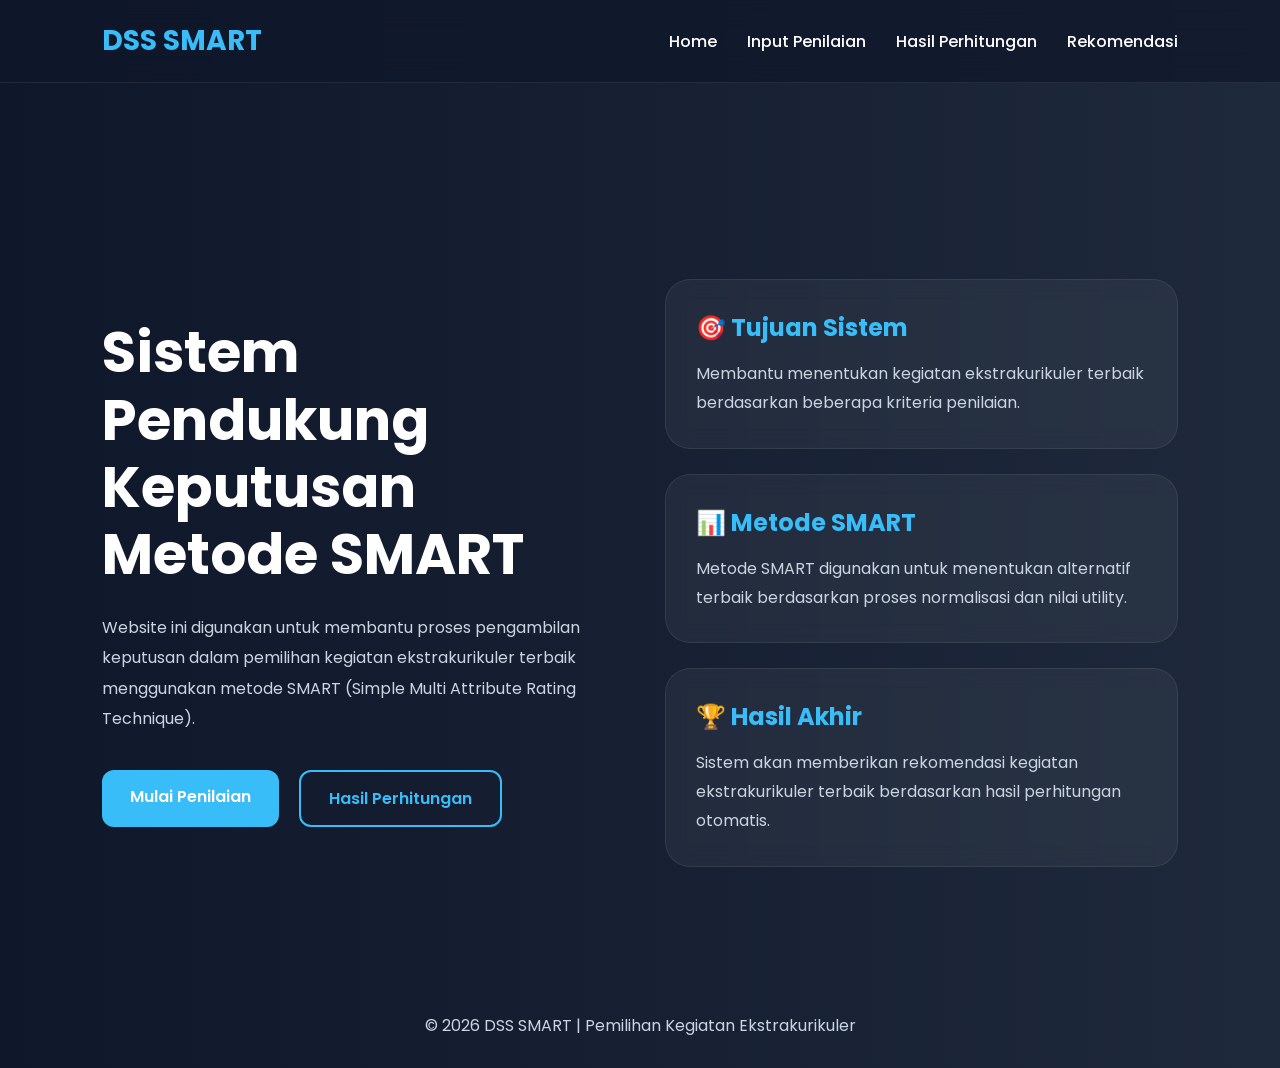
<file: index.html>
<!doctype html>
<html lang="id">
  <head>
    <meta charset="UTF-8" />
    <meta name="viewport" content="width=device-width, initial-scale=1.0" />

    <title>DSS SMART - Home</title>

    <!-- Google Font -->
    <link rel="preconnect" href="https://fonts.googleapis.com" />
    <link rel="preconnect" href="https://fonts.gstatic.com" crossorigin />

    <link
      href="https://fonts.googleapis.com/css2?family=Poppins:wght@300;400;500;600;700&display=swap"
      rel="stylesheet"
    />

    <!-- CSS -->
    <link rel="stylesheet" href="style.css" />
  </head>
  <body>
    <!-- ========================= -->
    <!-- NAVBAR -->
    <!-- ========================= -->

    <nav>
      <div class="logo">DSS SMART</div>

      <div class="menu-toggle" id="menu-toggle">☰</div>

      <ul id="navbar-menu">
        <li><a href="index.html">Home</a></li>
        <li><a href="input.html">Input Penilaian</a></li>
        <li><a href="perhitungan.html">Hasil Perhitungan</a></li>
        <li><a href="rekomendasi.html">Rekomendasi</a></li>
      </ul>
    </nav>

    <!-- ========================= -->
    <!-- HERO SECTION -->
    <!-- ========================= -->

    <section class="hero-section">
      <div class="hero-text">
        <h1>Sistem Pendukung Keputusan Metode SMART</h1>

        <p>
          Website ini digunakan untuk membantu proses pengambilan keputusan
          dalam pemilihan kegiatan ekstrakurikuler terbaik menggunakan metode
          SMART (Simple Multi Attribute Rating Technique).
        </p>

        <div class="hero-button">
          <a href="input.html" class="btn btn-primary"> Mulai Penilaian </a>

          <a href="perhitungan.html" class="btn btn-secondary">
            Hasil Perhitungan
          </a>
        </div>
      </div>

      <!-- ========================= -->
      <!-- HERO CARD -->
      <!-- ========================= -->

      <div class="hero-card">
        <div class="card-item">
          <h2>🎯 Tujuan Sistem</h2>

          <p>
            Membantu menentukan kegiatan ekstrakurikuler terbaik berdasarkan
            beberapa kriteria penilaian.
          </p>
        </div>

        <div class="card-item">
          <h2>📊 Metode SMART</h2>

          <p>
            Metode SMART digunakan untuk menentukan alternatif terbaik
            berdasarkan proses normalisasi dan nilai utility.
          </p>
        </div>

        <div class="card-item">
          <h2>🏆 Hasil Akhir</h2>

          <p>
            Sistem akan memberikan rekomendasi kegiatan ekstrakurikuler terbaik
            berdasarkan hasil perhitungan otomatis.
          </p>
        </div>
      </div>
    </section>

    <!-- ========================= -->
    <!-- FOOTER -->
    <!-- ========================= -->

    <footer>© 2026 DSS SMART | Pemilihan Kegiatan Ekstrakurikuler</footer>
    <script src="script.js"></script>
  </body>
</html>
</file>
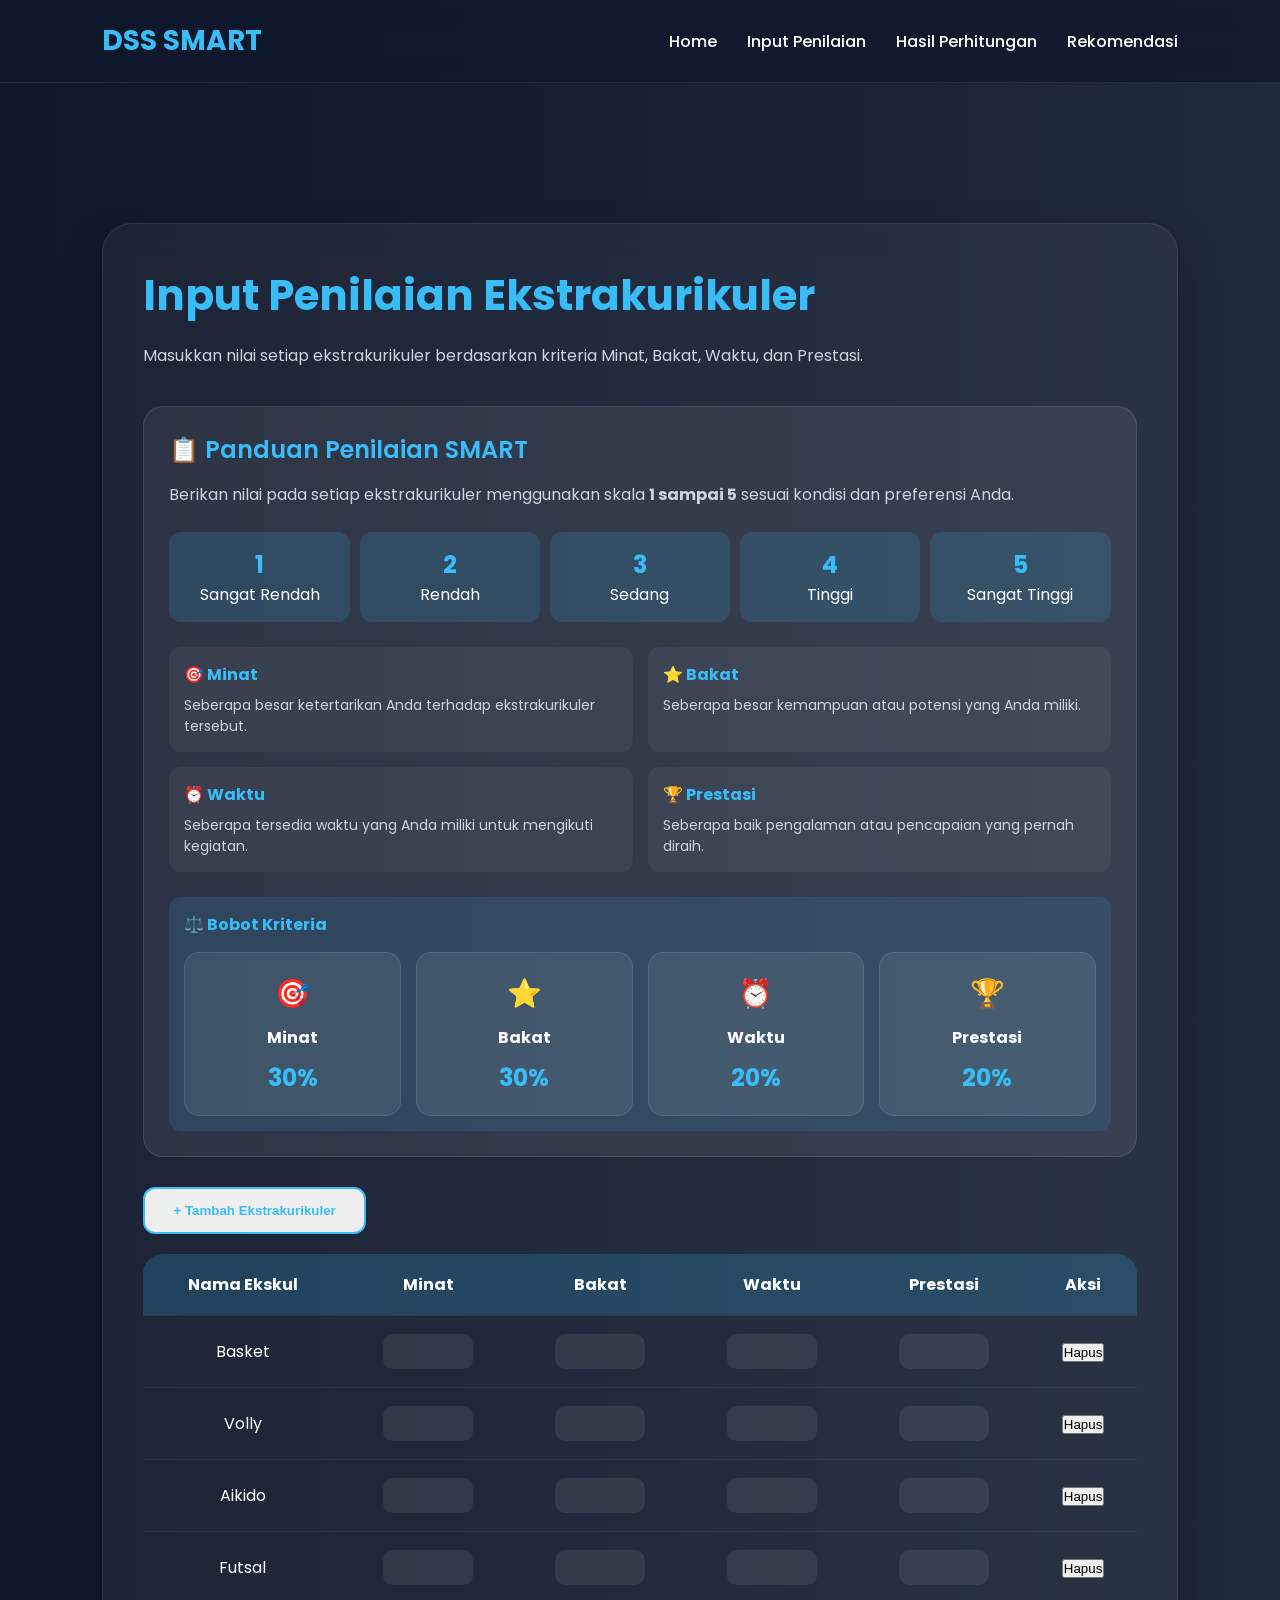
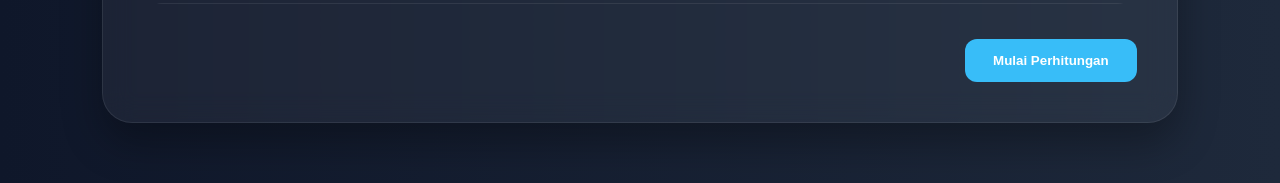
<file: input.html>
<!doctype html>
<html lang="id">
  <head>
    <meta charset="UTF-8" />
    <meta name="viewport" content="width=device-width, initial-scale=1.0" />
    <title>DSS SMART - Input Penilaian</title>

    <link rel="stylesheet" href="style.css" />

    <link
      href="https://fonts.googleapis.com/css2?family=Poppins:wght@300;400;500;600;700&display=swap"
      rel="stylesheet"
    />
  </head>

  <body id="input-page">
    <!-- ========================= -->
    <!-- NAVBAR -->
    <!-- ========================= -->

    <nav>
      <div class="logo">DSS SMART</div>

      <div class="menu-toggle" id="menu-toggle">☰</div>

      <ul id="navbar-menu">
        <li><a href="index.html">Home</a></li>
        <li><a href="input.html">Input Penilaian</a></li>
        <li><a href="perhitungan.html">Hasil Perhitungan</a></li>
        <li><a href="rekomendasi.html">Rekomendasi</a></li>
      </ul>
    </nav>

    <!-- ========================= -->
    <!-- FORM SECTION -->
    <!-- ========================= -->

    <section class="form-section">
      <div class="form-container">
        <h1>Input Penilaian Ekstrakurikuler</h1>

        <p class="form-description">
          Masukkan nilai setiap ekstrakurikuler berdasarkan kriteria Minat,
          Bakat, Waktu, dan Prestasi.
        </p>

        <!-- ========================= -->
        <!-- PANDUAN PENILAIAN -->
        <!-- ========================= -->

        <div class="panduan-card">
          <div class="panduan-header">📋 Panduan Penilaian SMART</div>

          <p class="panduan-text">
            Berikan nilai pada setiap ekstrakurikuler menggunakan skala
            <strong>1 sampai 5</strong> sesuai kondisi dan preferensi Anda.
          </p>

          <div class="skala-grid">
            <div class="skala-item">
              <span>1</span>
              Sangat Rendah
            </div>

            <div class="skala-item">
              <span>2</span>
              Rendah
            </div>

            <div class="skala-item">
              <span>3</span>
              Sedang
            </div>

            <div class="skala-item">
              <span>4</span>
              Tinggi
            </div>

            <div class="skala-item">
              <span>5</span>
              Sangat Tinggi
            </div>
          </div>

          <div class="kriteria-grid">
            <div class="kriteria-card">
              <h4>🎯 Minat</h4>
              <p>
                Seberapa besar ketertarikan Anda terhadap ekstrakurikuler
                tersebut.
              </p>
            </div>

            <div class="kriteria-card">
              <h4>⭐ Bakat</h4>
              <p>Seberapa besar kemampuan atau potensi yang Anda miliki.</p>
            </div>

            <div class="kriteria-card">
              <h4>⏰ Waktu</h4>
              <p>
                Seberapa tersedia waktu yang Anda miliki untuk mengikuti
                kegiatan.
              </p>
            </div>

            <div class="kriteria-card">
              <h4>🏆 Prestasi</h4>
              <p>
                Seberapa baik pengalaman atau pencapaian yang pernah diraih.
              </p>
            </div>
          </div>

          <div class="bobot-info">
            <h4>⚖️ Bobot Kriteria</h4>

            <div class="bobot-grid">
              <div class="bobot-card">
                <span>🎯</span>
                <h5>Minat</h5>
                <p>30%</p>
              </div>

              <div class="bobot-card">
                <span>⭐</span>
                <h5>Bakat</h5>
                <p>30%</p>
              </div>

              <div class="bobot-card">
                <span>⏰</span>
                <h5>Waktu</h5>
                <p>20%</p>
              </div>

              <div class="bobot-card">
                <span>🏆</span>
                <h5>Prestasi</h5>
                <p>20%</p>
              </div>
            </div>
          </div>
        </div>

        <!-- ========================= -->
        <!-- BUTTON TAMBAH -->
        <!-- ========================= -->

        <div style="margin-bottom: 20px">
          <button type="button" class="btn btn-secondary" id="tambah-ekskul">
            + Tambah Ekstrakurikuler
          </button>
        </div>

        <!-- ========================= -->
        <!-- TABLE -->
        <!-- ========================= -->

        <table>
          <thead>
            <tr>
              <th>Nama Ekskul</th>
              <th>Minat</th>
              <th>Bakat</th>
              <th>Waktu</th>
              <th>Prestasi</th>
              <th>Aksi</th>
            </tr>
          </thead>

          <tbody id="ekskul-body">
            <!-- Diisi otomatis oleh JavaScript -->
          </tbody>
        </table>

        <!-- ========================= -->
        <!-- BUTTON PROSES -->
        <!-- ========================= -->

        <div class="button-area">
          <button class="btn btn-primary" id="proses-btn">
            Mulai Perhitungan
          </button>
        </div>
      </div>
    </section>

    <!-- ========================= -->
    <!-- SCRIPT -->
    <!-- ========================= -->

    <script src="script.js"></script>
  </body>
</html>
</file>
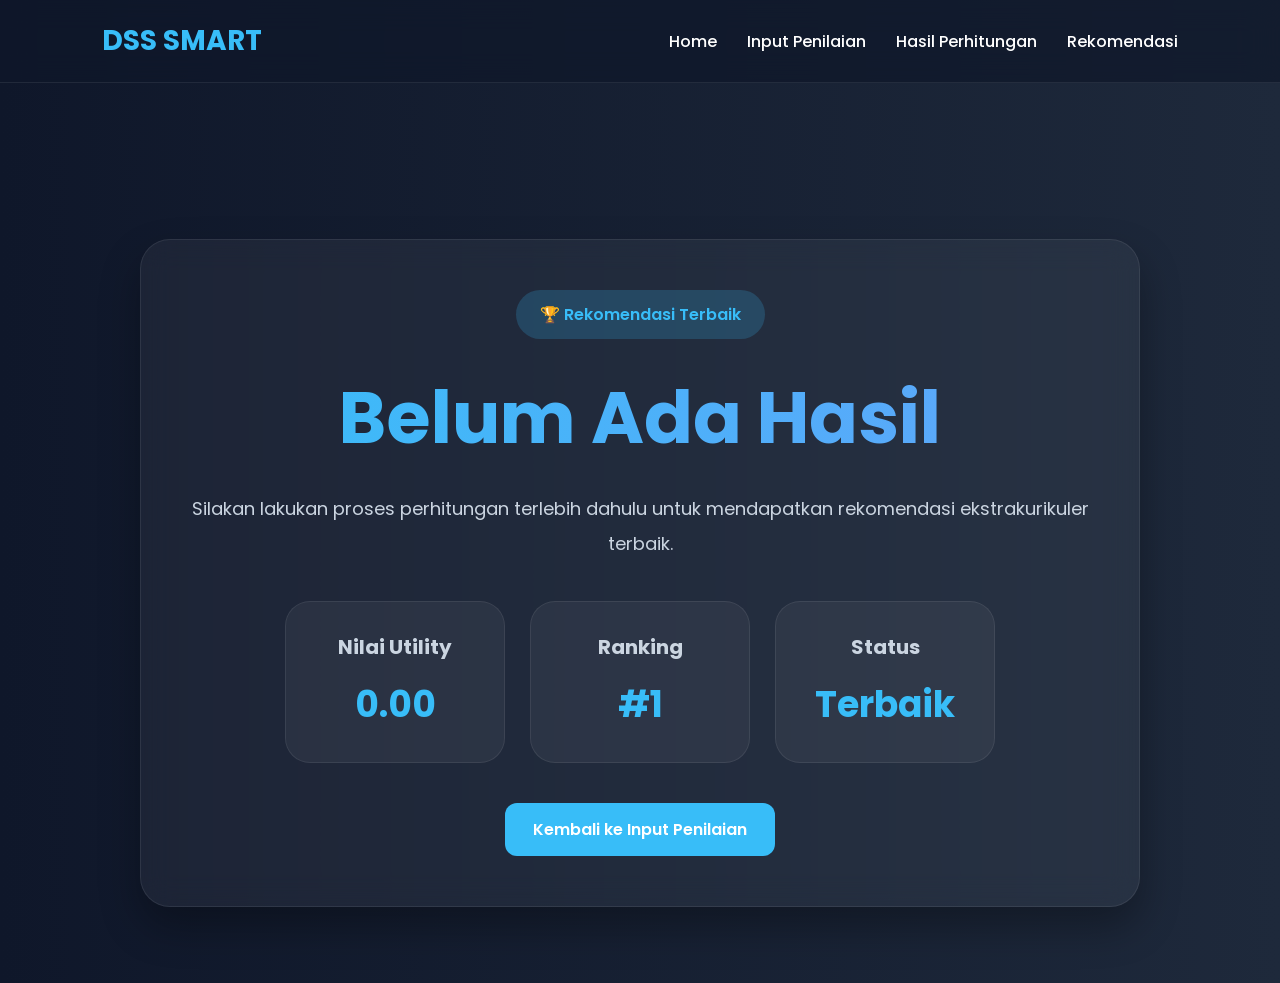
<file: rekomendasi.html>
<!doctype html>
<html lang="id">
  <head>
    <meta charset="UTF-8" />
    <meta name="viewport" content="width=device-width, initial-scale=1.0" />

    <title>DSS SMART - Rekomendasi</title>

    <!-- Google Font -->
    <link rel="preconnect" href="https://fonts.googleapis.com" />
    <link rel="preconnect" href="https://fonts.gstatic.com" crossorigin />

    <link
      href="https://fonts.googleapis.com/css2?family=Poppins:wght@300;400;500;600;700&display=swap"
      rel="stylesheet"
    />

    <!-- CSS -->
    <link rel="stylesheet" href="style.css" />
  </head>

  <body id="rekomendasi-page">
    <!-- ========================= -->
    <!-- NAVBAR -->
    <!-- ========================= -->

    <nav>
      <div class="logo">DSS SMART</div>

      <div class="menu-toggle" id="menu-toggle">☰</div>

      <ul id="navbar-menu">
        <li><a href="index.html">Home</a></li>
        <li><a href="input.html">Input Penilaian</a></li>
        <li><a href="perhitungan.html">Hasil Perhitungan</a></li>
        <li><a href="rekomendasi.html">Rekomendasi</a></li>
      </ul>
    </nav>

    <!-- ========================= -->
    <!-- REKOMENDASI SECTION -->
    <!-- ========================= -->

    <section class="recommendation-section">
      <div class="recommendation-container">
        <!-- BADGE -->
        <div class="recommendation-badge">🏆 Rekomendasi Terbaik</div>

        <!-- NAMA REKOMENDASI -->
        <h1 id="nama-rekomendasi">Belum Ada Hasil</h1>

        <!-- DESKRIPSI -->
        <p id="deskripsi-rekomendasi">
          Silakan lakukan proses perhitungan terlebih dahulu untuk mendapatkan
          rekomendasi ekstrakurikuler terbaik.
        </p>

        <!-- CARD -->
        <div class="result-card-group">
          <!-- UTILITY -->
          <div class="result-card">
            <h2>Nilai Utility</h2>

            <span id="nilai-utility"> 0.00 </span>
          </div>

          <!-- RANKING -->
          <div class="result-card">
            <h2>Ranking</h2>

            <span> #1 </span>
          </div>

          <!-- STATUS -->
          <div class="result-card">
            <h2>Status</h2>

            <span> Terbaik </span>
          </div>
        </div>

        <!-- BUTTON -->
        <div class="button-area center-button">
          <a href="input.html" class="btn btn-primary">
            Kembali ke Input Penilaian
          </a>
        </div>
      </div>
    </section>

    <!-- ========================= -->
    <!-- JAVASCRIPT -->
    <!-- ========================= -->

    <script src="script.js"></script>
  </body>
</html>
</file>
<file: style.css>
/* ========================= */
/* RESET */
/* ========================= */

* {
  margin: 0;
  padding: 0;
  box-sizing: border-box;
}

/* ========================= */
/* BODY */
/* ========================= */

body {
  font-family: "Poppins", sans-serif;
  background: linear-gradient(to right, #0f172a, #1e293b);
  color: white;
}

/* ========================= */
/* NAVBAR */
/* ========================= */

nav {
  width: 100%;
  padding: 20px 8%;
  display: flex;
  justify-content: space-between;
  align-items: center;
  position: sticky;
  top: 0;
  left: 0;
  z-index: 1000;

  background: rgba(15, 23, 42, 0.7);
  backdrop-filter: blur(15px);

  border-bottom: 1px solid rgba(255, 255, 255, 0.08);
}

/* LOGO */

.logo {
  font-size: 28px;
  font-weight: 700;
  color: #38bdf8;
}

/* MENU */

nav ul {
  display: flex;
  list-style: none;
  gap: 30px;
}

nav ul li a {
  text-decoration: none;
  color: white;
  transition: 0.3s;
  font-weight: 500;
}

nav ul li a:hover {
  color: #38bdf8;
}

/* ========================= */
/* BUTTON */
/* ========================= */

.btn {
  display: inline-block;
  padding: 14px 28px;
  border-radius: 12px;
  text-decoration: none;
  transition: 0.3s;
  font-weight: 600;
  cursor: pointer;
  border: none;
}

.btn-primary {
  background: #38bdf8;
  color: white;
}

.btn-primary:hover {
  transform: translateY(-3px);
  background: #0ea5e9;
}

.btn-secondary {
  border: 2px solid #38bdf8;
  color: #38bdf8;
}

.btn-secondary:hover {
  background: #38bdf8;
  color: white;
}

/* ========================= */
/* HOME PAGE */
/* ========================= */

.hero-section {
  width: 100%;
  min-height: 100vh;

  display: flex;
  justify-content: center;
  align-items: center;
  gap: 50px;

  padding: 140px 8% 60px;
  flex-wrap: wrap;
}

/* HERO TEXT */

.hero-text {
  flex: 1;
  min-width: 320px;
}

.hero-text h1 {
  font-size: 56px;
  margin-bottom: 25px;
  line-height: 1.2;
}

.hero-text p {
  color: #cbd5e1;
  line-height: 1.9;
  margin-bottom: 35px;
}

.hero-button {
  display: flex;
  gap: 20px;
  flex-wrap: wrap;
}

/* HERO CARD */

.hero-card {
  flex: 1;
  min-width: 320px;

  display: flex;
  flex-direction: column;
  gap: 25px;
}

.card-item {
  background: rgba(255, 255, 255, 0.05);
  padding: 30px;
  border-radius: 25px;

  border: 1px solid rgba(255, 255, 255, 0.08);

  backdrop-filter: blur(10px);

  transition: 0.3s;
}

.card-item:hover {
  transform: translateY(-5px);
}

.card-item h2 {
  margin-bottom: 15px;
  color: #38bdf8;
}

.card-item p {
  color: #cbd5e1;
  line-height: 1.8;
}

/* ========================= */
/* FOOTER */
/* ========================= */

footer {
  text-align: center;
  padding: 30px;
  color: #cbd5e1;
}

/* ========================= */
/* INPUT PAGE */
/* ========================= */

.form-section {
  width: 100%;
  min-height: 100vh;

  display: flex;
  justify-content: center;
  align-items: center;

  padding: 140px 8% 60px;
}

.form-container {
  width: 100%;
  max-width: 1200px;

  background: rgba(255, 255, 255, 0.05);

  border: 1px solid rgba(255, 255, 255, 0.08);

  backdrop-filter: blur(15px);

  padding: 40px;

  border-radius: 30px;

  box-shadow: 0 20px 40px rgba(0, 0, 0, 0.3);
}

.form-container h1 {
  font-size: 42px;
  margin-bottom: 15px;
  color: #38bdf8;
}

.form-description {
  color: #cbd5e1;
  margin-bottom: 35px;
  line-height: 1.8;
}

/* ========================= */
/* TABLE */
/* ========================= */

table {
  width: 100%;
  border-collapse: collapse;
  overflow: hidden;
  border-radius: 20px;
}

thead {
  background: rgba(56, 189, 248, 0.2);
}

th,
td {
  padding: 18px;
  text-align: center;
  border-bottom: 1px solid rgba(255, 255, 255, 0.08);
}

tbody tr:hover {
  background: rgba(255, 255, 255, 0.05);
}

/* INPUT */

input {
  width: 90px;
  padding: 10px;

  border-radius: 10px;
  border: none;
  outline: none;

  background: rgba(255, 255, 255, 0.08);

  color: white;

  text-align: center;
}

/* BUTTON AREA */

.button-area {
  margin-top: 35px;

  display: flex;
  justify-content: flex-end;
}

.center-button {
  justify-content: center;
}

/* ========================= */
/* PERHITUNGAN PAGE */
/* ========================= */

.calculation-section {
  width: 100%;
  min-height: 100vh;

  display: flex;
  justify-content: center;
  align-items: center;

  padding: 140px 8% 60px;
}

.calculation-container {
  width: 100%;
  max-width: 1200px;

  background: rgba(255, 255, 255, 0.05);

  border: 1px solid rgba(255, 255, 255, 0.08);

  backdrop-filter: blur(15px);

  padding: 40px;

  border-radius: 30px;

  box-shadow: 0 20px 40px rgba(0, 0, 0, 0.3);
}

.calculation-container h1 {
  font-size: 42px;
  margin-bottom: 15px;
  color: #38bdf8;
}

.calculation-description {
  color: #cbd5e1;
  margin-bottom: 35px;
  line-height: 1.8;
}

.utility-value {
  color: #38bdf8;
  font-weight: 700;
}

/* ========================= */
/* REKOMENDASI PAGE */
/* ========================= */

.recommendation-section {
  width: 100%;
  min-height: 100vh;

  display: flex;
  justify-content: center;
  align-items: center;

  padding: 140px 8% 60px;
}

.recommendation-container {
  width: 100%;
  max-width: 1000px;

  text-align: center;

  background: rgba(255, 255, 255, 0.05);

  border: 1px solid rgba(255, 255, 255, 0.08);

  backdrop-filter: blur(15px);

  padding: 50px;

  border-radius: 30px;

  box-shadow: 0 20px 40px rgba(0, 0, 0, 0.3);
}

/* BADGE */

.recommendation-badge {
  display: inline-block;

  padding: 12px 24px;

  border-radius: 30px;

  background: rgba(56, 189, 248, 0.2);

  color: #38bdf8;

  font-weight: 600;

  margin-bottom: 25px;
}

/* TITLE */

.recommendation-container h1 {
  font-size: 72px;

  margin-bottom: 20px;

  background: linear-gradient(to right, #38bdf8, #60a5fa);

  -webkit-background-clip: text;
  -webkit-text-fill-color: transparent;
}

/* DESCRIPTION */

.recommendation-container p {
  color: #cbd5e1;
  line-height: 1.9;
  margin-bottom: 40px;
  font-size: 18px;
}

/* CARD */

.result-card-group {
  display: flex;
  justify-content: center;
  gap: 25px;
  flex-wrap: wrap;

  margin-bottom: 40px;
}

.result-card {
  width: 220px;

  padding: 30px;

  border-radius: 25px;

  background: rgba(255, 255, 255, 0.05);

  border: 1px solid rgba(255, 255, 255, 0.08);

  transition: 0.3s;
}

.result-card:hover {
  transform: translateY(-5px);
}

.result-card h2 {
  margin-bottom: 15px;
  color: #cbd5e1;
  font-size: 20px;
}

.result-card span {
  font-size: 36px;
  font-weight: 700;
  color: #38bdf8;
}

/* ========================= */
/* RESPONSIVE */
/* ========================= */

@media (max-width: 768px) {
  nav {
    flex-direction: column;
    gap: 20px;
  }

  nav ul {
    flex-wrap: wrap;
    justify-content: center;
  }

  .hero-text h1 {
    font-size: 42px;
  }

  .form-container,
  .calculation-container,
  .recommendation-container {
    padding: 25px;
  }

  .form-container h1,
  .calculation-container h1 {
    font-size: 30px;
  }

  .recommendation-container h1 {
    font-size: 48px;
  }

  table {
    font-size: 14px;
  }

  input {
    width: 70px;
  }

  .result-card {
    width: 100%;
  }
}

/* =========================
   CHART
========================= */

.chart-container {
  margin-top: 40px;

  background: white;

  padding: 25px;

  border-radius: 15px;

  box-shadow: 0 4px 15px rgba(0, 0, 0, 0.1);
}

.chart-container h2 {
  margin-bottom: 20px;

  text-align: center;
}

#utilityChart {
  max-height: 400px;
}

/* =========================
   CHART
========================= */

.chart-container {
  margin-top: 40px;

  background: white;

  padding: 25px;

  border-radius: 15px;

  box-shadow: 0 4px 15px rgba(0, 0, 0, 0.1);
}

.chart-container h2 {
  margin-bottom: 20px;

  text-align: center;
}

#utilityChart {
  max-height: 400px;
}

/* =========================
   CHART DSS
========================= */

.chart-container {
  margin-top: 40px;

  padding: 30px;

  background: white;

  border-radius: 20px;

  box-shadow: 0 10px 25px rgba(0, 0, 0, 0.08);
}

.chart-container h2 {
  text-align: center;

  margin-bottom: 20px;

  color: #1e293b;
}

#utilityChart {
  height: 500px !important;
}

.chart-empty {
  text-align: center;

  padding: 30px;

  color: #64748b;

  font-size: 18px;
}

/* =========================
   RANKING CARD
========================= */

#ranking-card {
  margin-top: 30px;

  display: grid;

  gap: 15px;
}

.rank-card {
  display: flex;

  align-items: center;

  gap: 15px;

  padding: 18px;

  border-radius: 15px;

  background: #ffffff;

  box-shadow: 0 6px 15px rgba(0, 0, 0, 0.08);

  transition: 0.3s;
}

.rank-card:hover {
  transform: translateY(-3px);
}

.rank-card h3 {
  color: #0f172a;

  margin: 0;

  font-size: 18px;

  font-weight: 600;
}

.rank-card p {
  color: #64748b;

  margin-top: 5px;
}

.rank-medal {
  font-size: 32px;
}

/* =========================
   PANDUAN PENILAIAN
========================= */

.panduan-card {
  background: rgba(255, 255, 255, 0.08);

  border: 1px solid rgba(255, 255, 255, 0.1);

  border-radius: 20px;

  padding: 25px;

  margin-bottom: 30px;
}

.panduan-header {
  font-size: 24px;

  font-weight: 600;

  margin-bottom: 15px;

  color: #38bdf8;
}

.panduan-text {
  color: #cbd5e1;

  margin-bottom: 25px;
}

.skala-grid {
  display: grid;

  grid-template-columns: repeat(5, 1fr);

  gap: 10px;

  margin-bottom: 25px;
}

.skala-item {
  background: rgba(56, 189, 248, 0.15);

  padding: 15px;

  text-align: center;

  border-radius: 12px;
}

.skala-item span {
  display: block;

  font-size: 24px;

  font-weight: bold;

  color: #38bdf8;
}

.kriteria-grid {
  display: grid;

  grid-template-columns: repeat(2, 1fr);

  gap: 15px;

  margin-bottom: 25px;
}

.kriteria-card {
  background: rgba(255, 255, 255, 0.05);

  padding: 15px;

  border-radius: 12px;
}

.kriteria-card h4 {
  color: #38bdf8;

  margin-bottom: 8px;
}

.kriteria-card p {
  color: #cbd5e1;

  font-size: 14px;
}

.bobot-info {
  background: rgba(56, 189, 248, 0.12);

  padding: 15px;

  border-radius: 12px;
}

.bobot-info h4 {
  color: #38bdf8;

  margin-bottom: 10px;
}

.bobot-info ul {
  margin: 0;

  padding-left: 20px;
}

.bobot-info li {
  margin-bottom: 5px;

  color: #e2e8f0;
}

.bobot-grid {
  display: grid;

  grid-template-columns: repeat(4, 1fr);

  gap: 15px;

  margin-top: 15px;
}

.bobot-card {
  background: rgba(255, 255, 255, 0.08);

  border: 1px solid rgba(255, 255, 255, 0.1);

  border-radius: 15px;

  padding: 20px;

  text-align: center;

  transition: 0.3s;
}

.bobot-card:hover {
  transform: translateY(-3px);

  background: rgba(56, 189, 248, 0.15);
}

.bobot-card span {
  font-size: 28px;

  display: block;

  margin-bottom: 10px;
}

.bobot-card h5 {
  margin: 0;

  color: white;

  font-size: 16px;
}

.bobot-card p {
  margin-top: 10px;

  color: #38bdf8;

  font-size: 24px;

  font-weight: bold;
}

/* =========================
   MOBILE RESPONSIVE
========================= */

@media (max-width: 768px) {
  /* NAVBAR */

  nav {
    padding: 15px;
  }

  .logo {
    font-size: 22px;
  }

  nav ul {
    gap: 12px;
  }

  nav ul li a {
    font-size: 14px;
  }

  /* CONTAINER */

  .form-container,
  .calculation-container,
  .recommendation-container {
    padding: 20px;
  }

  /* JUDUL */

  .form-container h1,
  .calculation-container h1 {
    font-size: 26px;
  }

  .recommendation-container h1 {
    font-size: 40px;
  }

  /* TABEL */

  table {
    display: block;

    overflow-x: auto;

    white-space: nowrap;
  }

  th,
  td {
    padding: 12px;

    font-size: 13px;
  }

  input {
    width: 60px;
  }

  /* PANDUAN */

  .skala-grid {
    grid-template-columns: repeat(2, 1fr);
  }

  .kriteria-grid {
    grid-template-columns: 1fr;
  }

  .bobot-grid {
    grid-template-columns: repeat(2, 1fr);
  }

  /* CARD REKOMENDASI */

  .result-card {
    width: 100%;
  }

  /* GRAFIK */

  #utilityChart {
    height: 300px !important;
  }

  .chart-container {
    padding: 15px;
  }

  /* RANKING */

  .rank-card {
    flex-direction: column;

    text-align: center;
  }

  .rank-medal {
    font-size: 40px;
  }
}

@media (max-width: 480px) {
  .hero-text h1 {
    font-size: 32px;
  }

  .recommendation-container h1 {
    font-size: 32px;
  }

  .skala-grid {
    grid-template-columns: 1fr;
  }

  .bobot-grid {
    grid-template-columns: 1fr;
  }

  nav ul {
    flex-direction: column;

    align-items: center;
  }
}

/* =========================
   HAMBURGER MENU
========================= */

.menu-toggle {
  display: none;
  font-size: 32px;
  color: white;
  cursor: pointer;
}

/* =========================
   MOBILE NAVBAR
========================= */

@media (max-width: 768px) {
  nav {
    flex-direction: row;
    justify-content: space-between;
    align-items: center;

    flex-wrap: wrap;
  }

  .menu-toggle {
    display: block;

    font-size: 28px;

    margin-right: 12px;
    transition: transform 0.3s ease;
  }

  .menu-toggle:hover {
    transform: scale(1.1);
  }

  nav ul {
    width: 100%;

    max-height: 0;

    opacity: 0;

    overflow: hidden;

    flex-direction: column;

    text-align: center;

    gap: 15px;

    transition:
      max-height 0.5s ease,
      opacity 0.3s ease;

    padding: 0;
  }

  nav ul.active {
    max-height: 400px;

    opacity: 1;

    padding: 20px 0;
  }

  nav ul li {
    width: 100%;
  }

  nav ul li a {
    display: block;

    width: 100%;

    padding: 10px;
  }
}
</file>
